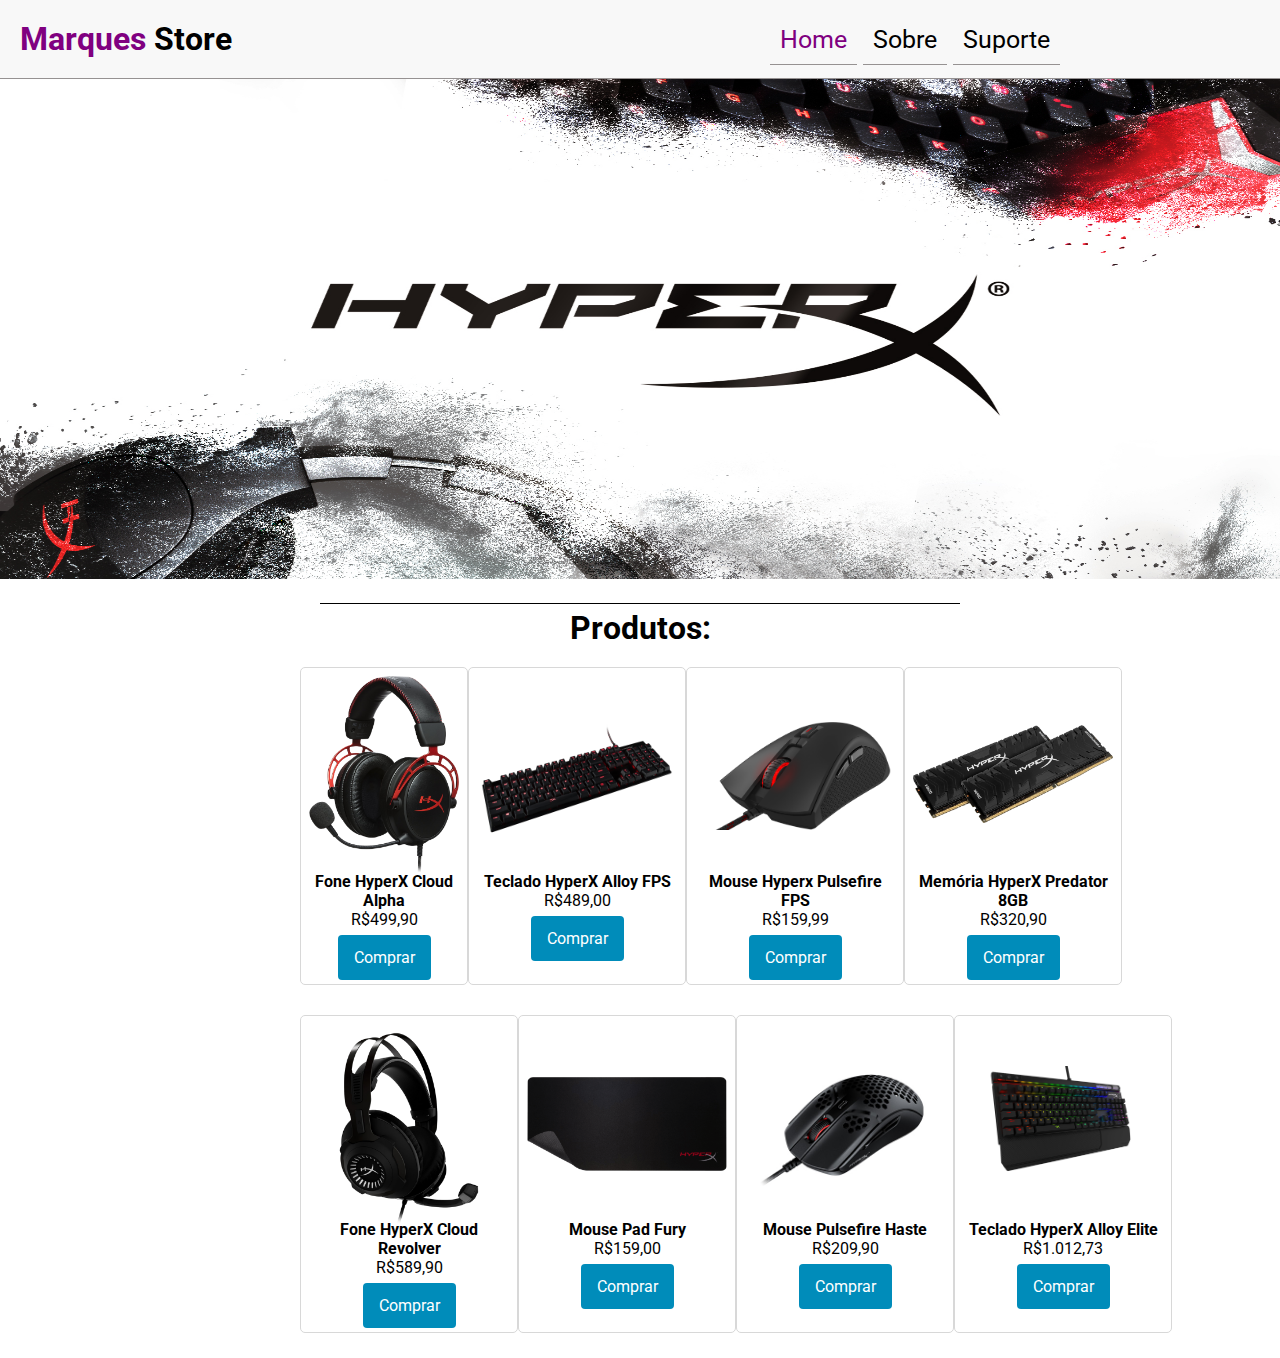
<file: index.html>
<!DOCTYPE html>
<html lang="pt-BR">

<head>
  <meta charset="UTF-8">
  <meta http-equiv="X-UA-Compatible" content="IE=edge">
  <meta name="viewport" content="width=device-width, initial-scale=1.0">
  <link rel="preconnect" href="https://fonts.googleapis.com">
  <link rel="preconnect" href="https://fonts.gstatic.com" crossorigin>
  <link href="https://fonts.googleapis.com/css2?family=Roboto:wght@300&display=swap" rel="stylesheet">
  <link rel="stylesheet" href="style.css">
  <link rel="stylesheet" href="home.css">
  <title>Marques Store</title>
</head>
<body>
  <header>
    <h1> <span class="purple">Marques</span> Store</h1>
    <nav>
      <ul>
        <li><a class="selectedMenu" href="./index.html">Home</a></li>
        <li><a href="./about.html">Sobre</a></li>
        <li><a href="./suporte.html">Suporte</a></li>
      </ul>
    </nav>
  </header>
  <section>
    <img id="banner" src="img/hyperx.jpg" alt="HyperX banner">
  </section>
  <hr>
  <section>
    <h1 class="section-title">Produtos:</h1>
    <div class="items-products"></div>
    <div class="items-products"></div>
  </section>
  <script type="text/javascript" src="data.js"></script>
  <script type="text/javascript" src="script.js"></script>
</body>

</html>
</file>
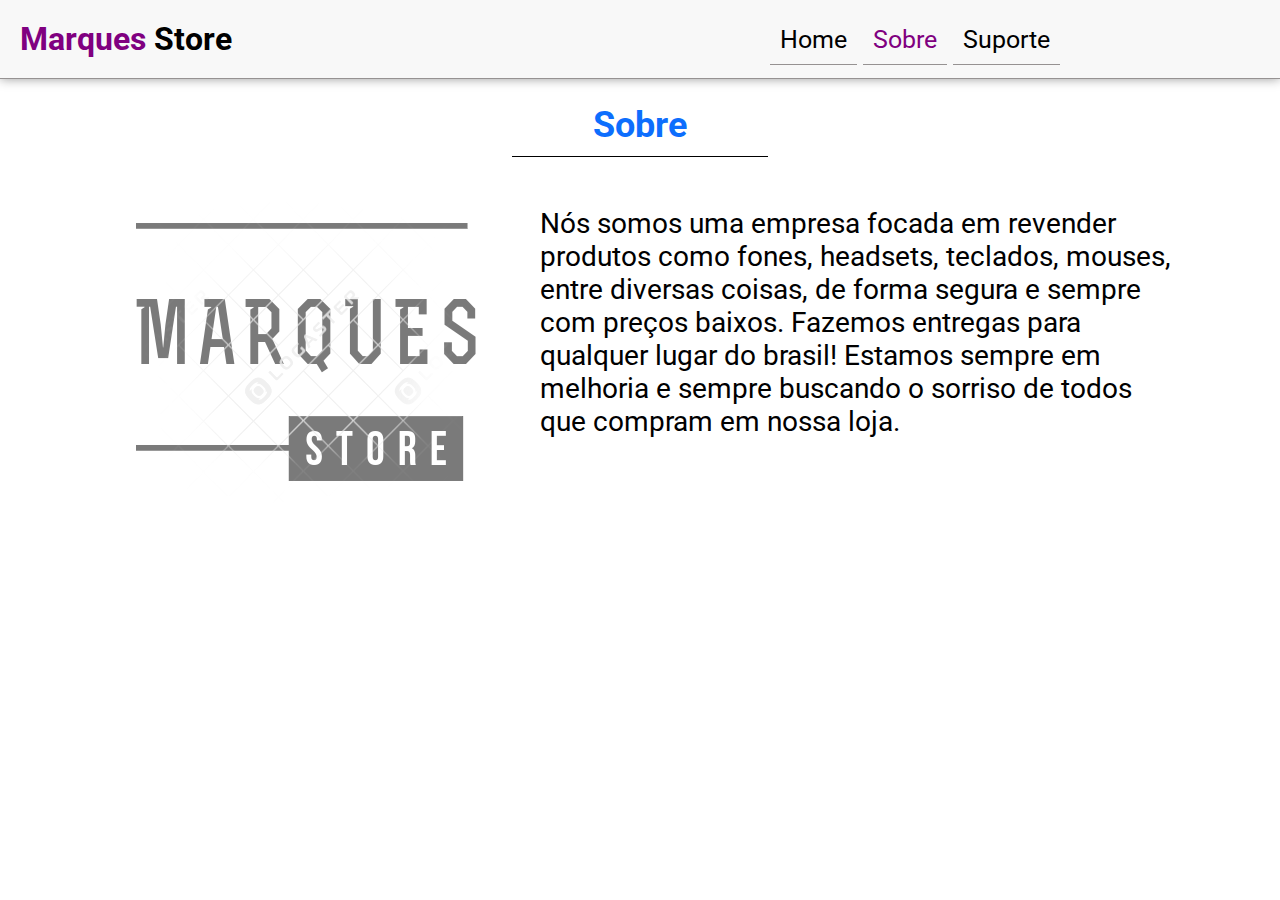
<file: about.html>
<!DOCTYPE html>
<html lang="pt-BR">
<head>
  <meta charset="UTF-8">
  <meta http-equiv="X-UA-Compatible" content="IE=edge">
  <link rel="preconnect" href="https://fonts.googleapis.com">
  <link rel="preconnect" href="https://fonts.gstatic.com" crossorigin>
  <link href="https://fonts.googleapis.com/css2?family=Roboto:wght@300&display=swap" rel="stylesheet">
  <link href="https://fonts.googleapis.com/css2?family=Roboto:wght@300&display=swap" rel="stylesheet">
  <meta name="viewport" content="width=device-width, initial-scale=1.0">
  <link rel="stylesheet" href="style.css">
  <link rel="stylesheet" href="about.css">
  <title>About</title>
</head>
<body>
  <header>
    <h1> <span class="purple">Marques</span> Store</h1>
    <nav>
      <ul>
        <li><a href="./index.html">Home</a></li>
        <li><a class="selectedMenu" href="./about.html">Sobre</a></li>
        <li><a href="./suporte.html">Suporte</a></li>
      </ul>
    </nav>
  </header>
  <h2>Sobre</h2>
  <hr>
  <section class="about-section">
    <img src="img/logo.png" class="logo-about" alt="Logo Marques Store">
    <p class="about-text">Nós somos uma empresa focada em revender produtos como fones, headsets, teclados, mouses, entre diversas coisas, de forma segura e sempre com preços baixos. Fazemos entregas para qualquer lugar do brasil! Estamos sempre em melhoria e sempre buscando o sorriso de todos que compram em nossa loja.</p>
  </section>
</body>
</html>
</file>
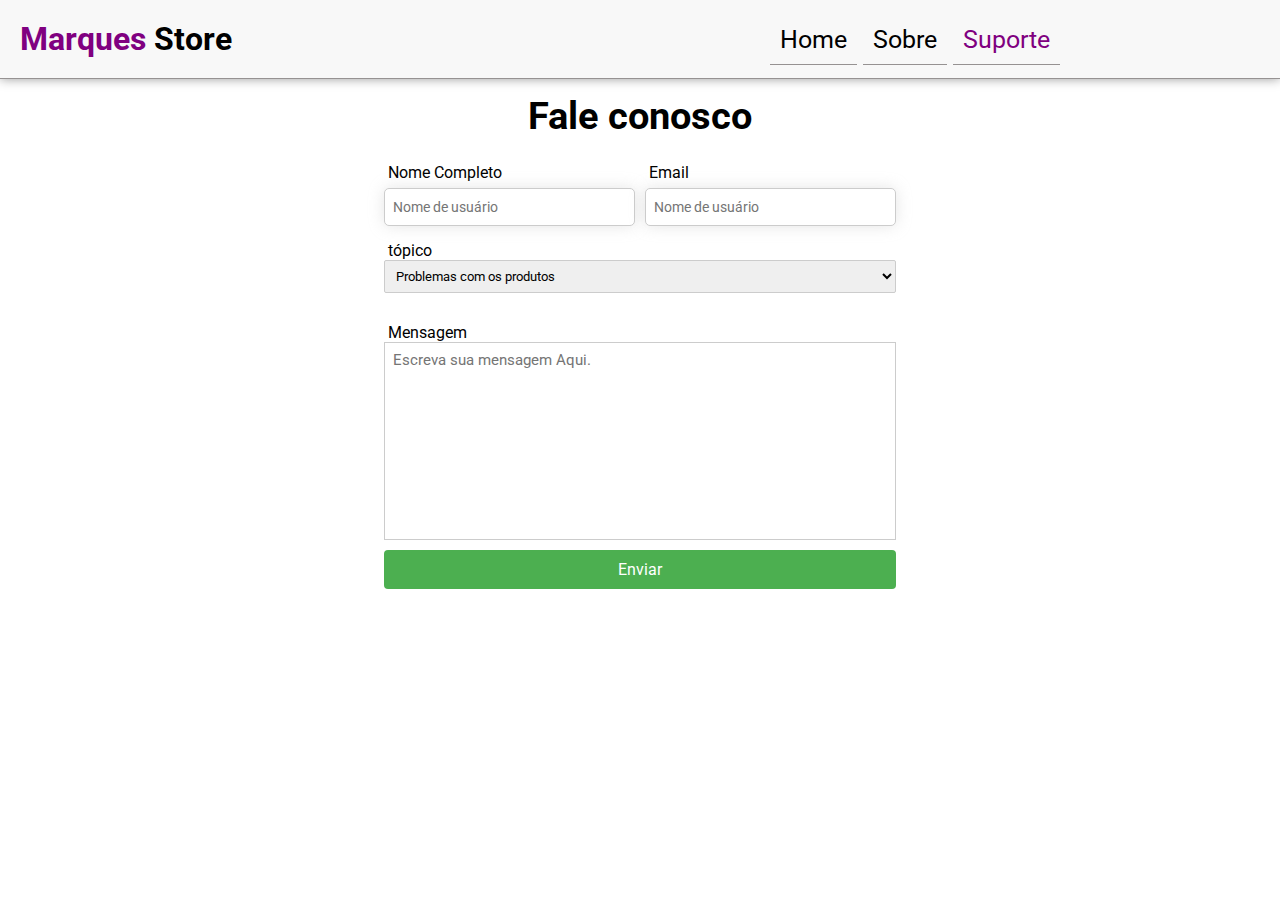
<file: suporte.html>
<!DOCTYPE html>
<html lang="pt-BR">

<head>
  <meta charset="UTF-8">
  <meta http-equiv="X-UA-Compatible" content="IE=edge">
  <link rel="preconnect" href="https://fonts.googleapis.com">
  <link rel="preconnect" href="https://fonts.gstatic.com" crossorigin>
  <link href="https://fonts.googleapis.com/css2?family=Roboto:wght@300&display=swap" rel="stylesheet">
  <meta name="viewport" content="width=device-width, initial-scale=1.0">
  <link rel="stylesheet" href="style.css">
  <link rel="stylesheet" href="suport.css">
  <title>sup</title>
</head>

<body>
  <header>
    <h1> <span class="purple">Marques</span> Store</h1>
    <nav>
      <ul>
        <li><a href="./index.html">Home</a></li>
        <li><a href="./about.html">Sobre</a></li>
        <li><a class="selectedMenu" href="./suporte.html">Suporte</a></li>
      </ul>
    </nav>
  </header>
  <h2>Fale conosco</h2>
  <section class="suport-section">
    <form action="">
      <div class="container-2">
        <div class="input-container">
          <label for="fullName">Nome Completo</label>
          <input type="text" name="name-input" id="fullName" placeholder="Nome de usuário">
        </div>
        <div class="input-container">
          <label for="email">Email</label>
          <input type="email" name="name-input" id="email" placeholder="Nome de usuário">
        </div>
      </div>
      <label for="topic">tópico</label>
      <select name="topic-options" id="topic">
        <option value="products">Problemas com os produtos</option>
        <option value="site">Problemas com as compras</option>
        <option value="technical">Problemas técnicos</option>
        <option value="question">Estou com duvidas</option>
        <option value="refund">Reembolso</option>
        <option value="other">Outro</option>
      </select>
      <label for="messages">Mensagem</label>
      <textarea name="messages" id="messages" cols="30" rows="10" placeholder="Escreva sua mensagem Aqui."></textarea>
      <button type="submit">Enviar</button>
    </form>
  </section>
</body>

</html>
</file>
<file: style.css>
* {
  padding: 0;
  margin: 0;
  vertical-align: baseline;
  list-style: none;
  border: 0;
  font-family: 'Roboto', sans-serif;
}

.purple {
  color: purple;
}

a {
  text-decoration: none;
  color: black;
}

.selectedMenu{
  color: purple;
}

ul {
  margin-top: 5px;
  margin-right: 200px;
}

ul li:hover {
  cursor: pointer;
}

a {
  padding: 10px;
  border-bottom: 1px solid rgb(150, 146, 146);
}

a:hover {
  border-bottom: 1px solid rgb(58, 58, 58);
}

a:active {
  border-bottom: 1px solid black;
}

li {
  display: inline;
  padding: 0;
}

nav {
  font-size: 25px;
}

header {
  justify-content: space-between;
  background-color: rgb(248, 248, 248);
  padding: 20px;
  box-shadow: 0rem 0rem 0.65rem rgba(0, 0, 0, 0.397);
  border-bottom: 1px solid rgb(150, 146, 146);
  display: flex;
}

body {
  background-color:white;
}
</file>
<file: home.css>
.section-title {
  text-align: center;
  margin-bottom: 15px;
  font-size: 2rem; 
}

.items-products {
  padding: 5px 300px;
  display: flex;
  justify-content: space-between;
}

.item-Card {
  width: 250px;
  height: 300px;
  border: 1px solid rgb(216, 216, 216);
  padding: 8px;
  border-radius: 5px;
  margin-bottom: 20px;
  transition: 0.4s;
}

.item-Card:hover {
  box-shadow: 5px 5px 10px rgb(0 0 0 / 10%);
  transform: scale(1.10);
  transition: 0.5s;
}

.figure-img {
  width: auto;
  height: auto;
  margin: auto;
}

.normal {
  max-width:150px;
  max-height:250px;
}

.big {
  max-width:200px;
  max-height:300px;
}

.item-title {
  font-weight: bolder;
  text-align: center;
}

.item-price {
  text-align: center;
  font-weight: 400;
}

.item-button {
  background-color: #008CBA;
  border: none;
  color: white;
  padding: 13px 16px;
  text-align: center;
  display: inline-block;
  font-size: 16px;
  margin: 6px auto;
  display: block;
  border-radius: 4px;
}

.item-button:hover {
  background-color: #25a5cf;
  cursor: pointer;
}

#banner {
  height: 500px;
  width: 100%;
}

hr {
  border-top: 1px solid black;
  width: 50%;
  margin: auto;
  margin-top: 20px;
  margin-bottom: 5px;
}

figure {
  display: flex;
  height: 196px;
}
</file>
<file: about.css>
.logo-about {
  margin-left: 35px;
}

.about-text {
  margin-top: 25px;
  font-size: 28px;
  margin-left: 5%;
  width: 50%;
  font-family: 'Roboto', sans-serif;
}

h2 {
  color: #0D6EFD;
  margin-top: 25px;
  text-align: center;
  font-size: 36px;
}

hr {
  border-top: 1px solid black;
  width: 20%;
  margin: auto;
  margin-top: 10px;
}

.about-section {
  display: flex;
  padding-top: 25px;
  justify-content: center;
}
</file>
<file: suport.css>
.suport-section {
  margin-top: 25px;
  display: flex;
  justify-content: center;
}

.container-2 {
  display: flex;
  justify-content: space-between;
}

.input-container {
  width: 49%;
}

input {
  font-size: 14px;
  width: 100%;
  padding: 10px 8px;
  border: 1px solid #ccc;
  border-radius: 5px;
  margin: 6px 0;
  box-shadow: 0rem 0rem 0.9rem rgba(189, 189, 189, 0.397);
  margin-bottom: 15px;
  box-sizing: border-box;
}

label {
  padding-left: 4px;
}

h2 {
  margin-top: 15px;
  font-size: 38px;
  text-align: center;
}

select {
  width: 100%;
  padding: 7px;
  border: 1px solid #ccc;
  border-radius: 2px;
  margin-bottom: 30px;
}

input:hover {
  background-color: rgb(238, 238, 238);
}

textarea {
  padding: 8px;
  width: 100%;
  border: 1px solid #ccc;
  resize: none;
  box-sizing: border-box;
  font-size: 15px;
}

form {
  width: 40%;
}

button {
  width: 100%;
  background-color: #4CAF50;
  border: none;
  color: white;
  padding: 10px;
  text-align: center;
  display: inline-block;
  font-size: 16px;
  margin: 6px auto;
  border-radius: 4px;
}

button:hover {
  background-color: #61c064;
  cursor: pointer;
}
</file>
